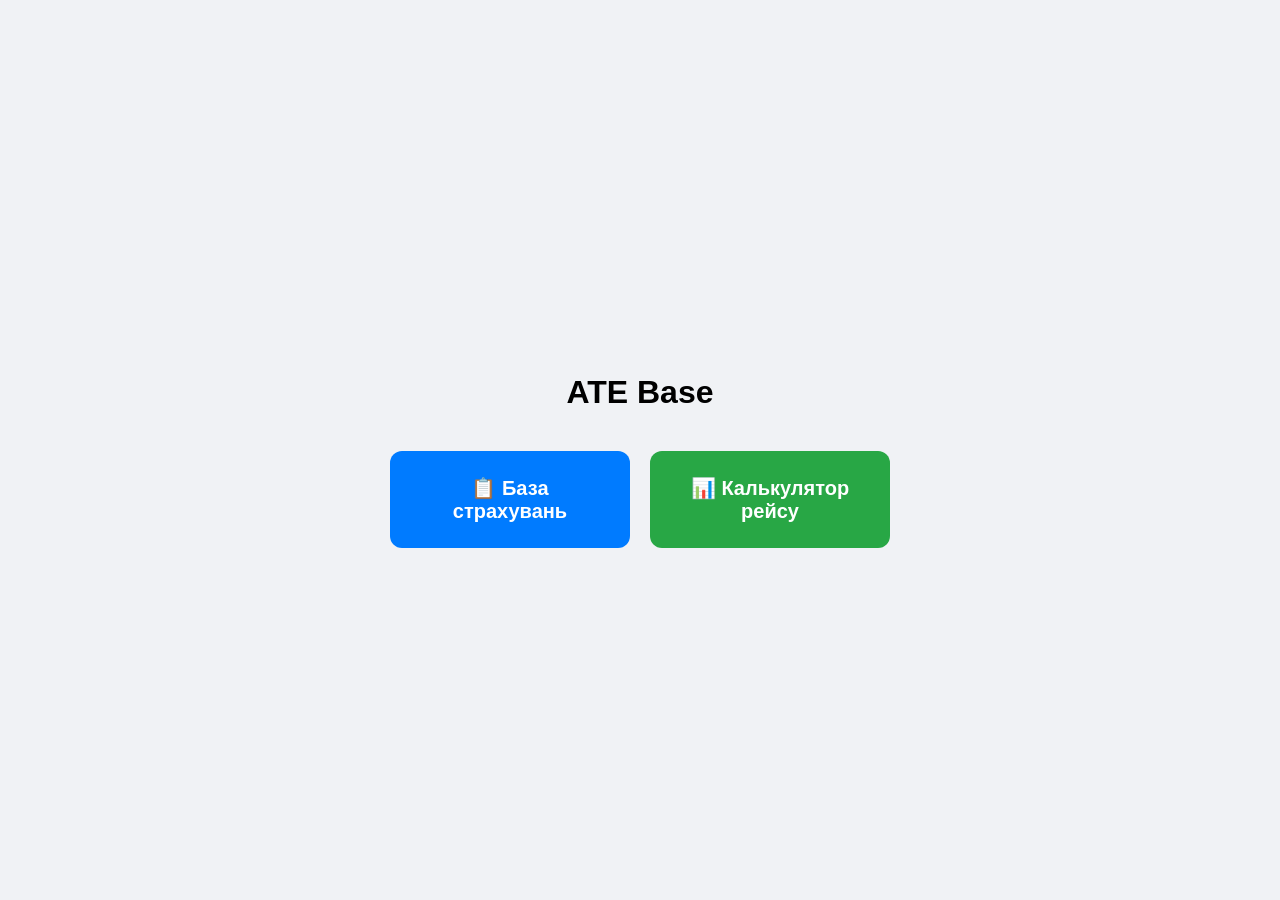
<file: index.html>
<!DOCTYPE html>
<html lang="uk">
<head>
<meta charset="UTF-8">
<meta name="viewport" content="width=device-width, initial-scale=1.0">
<title>ATE Base</title>

<style>
body{
    margin:0;
    font-family:Arial;
    display:flex;
    justify-content:center;
    align-items:center;
    height:100vh;
    background:#f0f2f5;
}

.container{
    width:100%;
    max-width:500px;
    padding:20px;
    text-align:center;
}

h1{
    margin-bottom:40px;
}

.menu{
    display:flex;
    flex-direction:column;
    gap:20px;
}

.btn{
    display:block;
    padding:25px;
    font-size:20px;
    font-weight:bold;
    border:none;
    border-radius:12px;
    cursor:pointer;
    text-decoration:none;
    color:white;
}

/* кнопки */
.btn-insurance{
    background:#007bff;
}

.btn-profit{
    background:#28a745;
}

/* hover */
.btn:hover{
    opacity:0.9;
}

/* для ПК — можна в ряд */
@media (min-width:600px){
    .menu{
        flex-direction:row;
    }
    .btn{
        flex:1;
    }
}
</style>

</head>

<body>

<div class="container">

<h1>ATE Base</h1>

<div class="menu">

<a href="insurance.html" class="btn btn-insurance">
📋 База страхувань
</a>

<a href="profit.html" class="btn btn-profit">
📊 Калькулятор рейсу
</a>

</div>

</div>

</body>
</html>
</file>
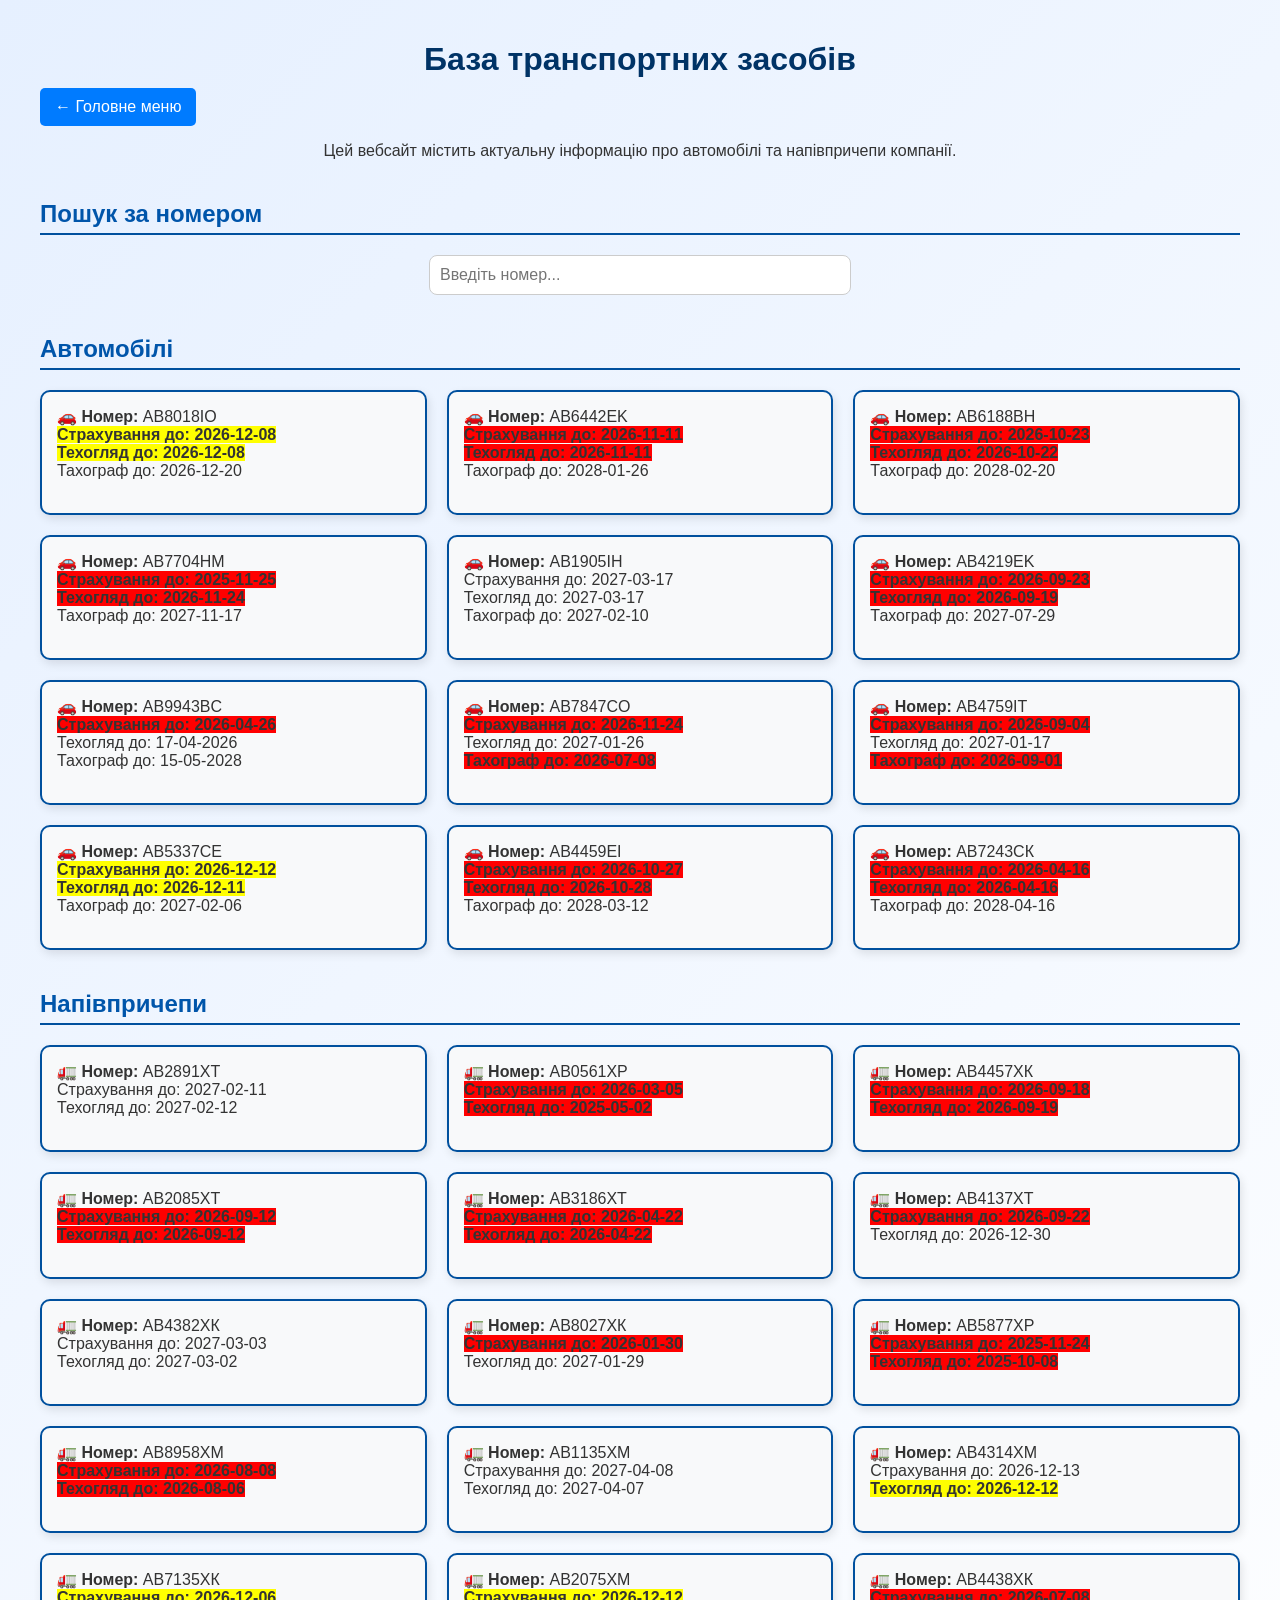
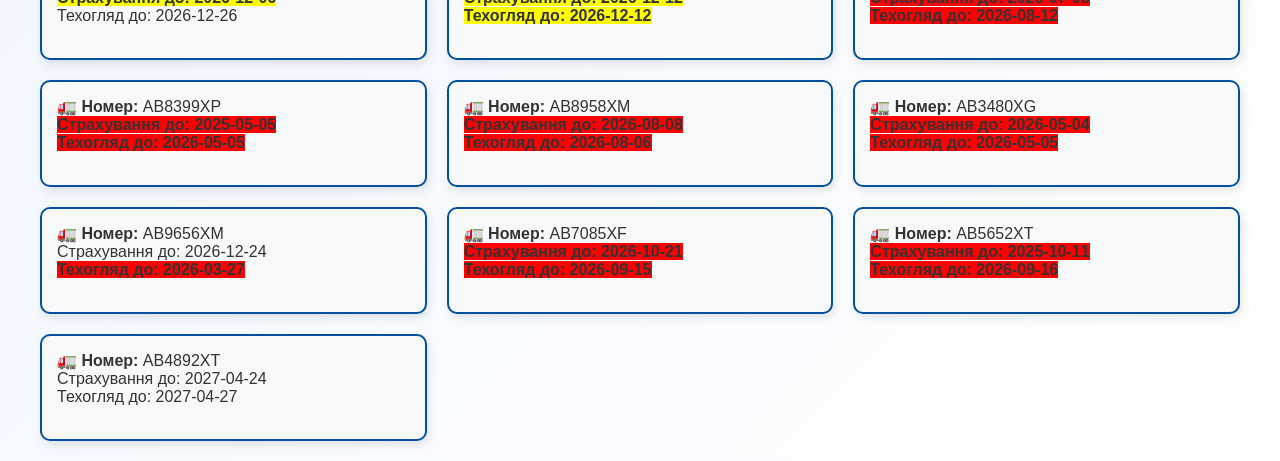
<file: insurance.html>
<!DOCTYPE html>
<html lang="uk">
<head>
<meta charset="UTF-8">
<meta name="viewport" content="width=device-width, initial-scale=1.0">

<title>База транспортних засобів</title>

<link rel="stylesheet" href="style.css">
<script src="catalog.js"></script>
<script src="script.js"></script>

</head>
  
<body>

<h1>База транспортних засобів</h1>

<a href="index.html">
<button>← Головне меню</button>
</a>
<p>Цей вебсайт містить актуальну інформацію про автомобілі та напівпричепи компанії.</p>

  <h2>Пошук за номером</h2>
  <input type="text" id="searchInput" placeholder="Введіть номер..." />

  <h2>Автомобілі</h2>
  <div id="cars-list"></div>

  <h2>Напівпричепи</h2>
  <div id="trailers-list"></div>


</body>
</html>
</file>
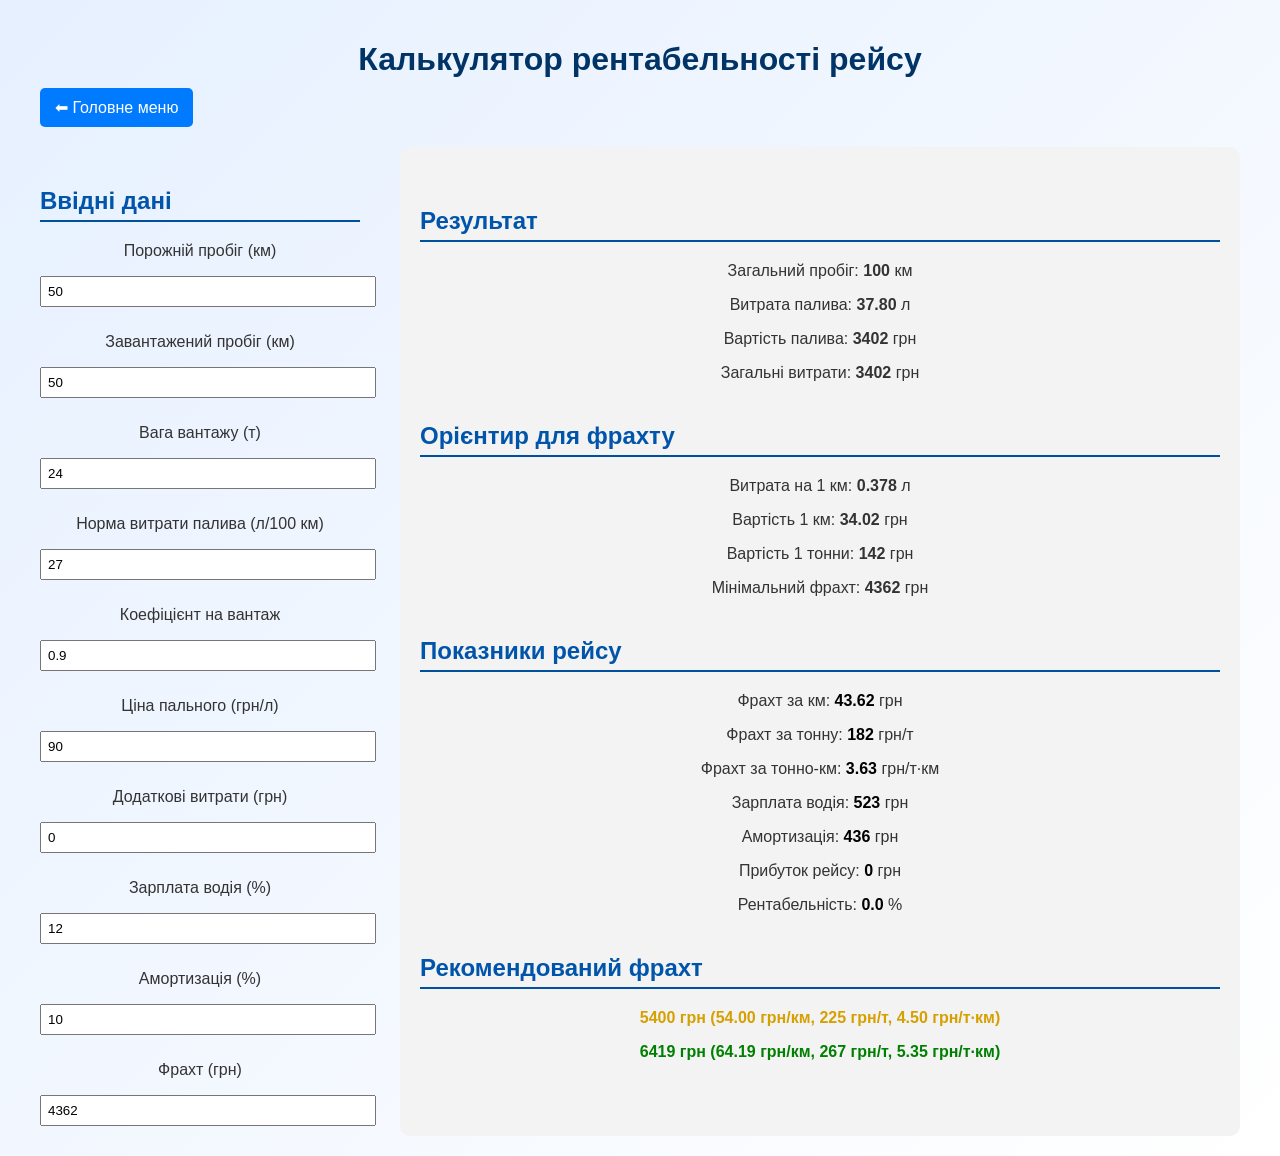
<file: profit.html>
<!DOCTYPE html>
<html lang="uk">
<head>
<meta charset="UTF-8">
<meta name="viewport" content="width=device-width, initial-scale=1.0">
<title>Калькулятор рентабельності рейсу</title>

<link rel="stylesheet" href="style.css">

<style>
.container{display:flex;gap:40px;margin-top:20px;}
.left{width:320px;}
.right{flex:1;background:#f3f3f3;padding:20px;border-radius:10px;}
input{width:100%;padding:6px;margin-bottom:10px;}
.resultBlock{margin-bottom:30px;}
.good{color:green;font-weight:bold;}
.medium{color:#d6a000;font-weight:bold;}
.low{color:black;font-weight:bold;}
.bad{color:red;font-weight:bold;}
</style>

<script>
function calculateTrip(){

let emptyKm = Number(document.getElementById("emptyKm").value) || 0;
let loadedKm = Number(document.getElementById("loadedKm").value) || 0;
let weight = Number(document.getElementById("weight").value) || 0;
let fuelNorm = Number(document.getElementById("fuelNorm").value) || 0;
let cargoCoef = Number(document.getElementById("cargoCoef").value) || 0;
let fuelPrice = Number(document.getElementById("fuelPrice").value) || 0;
let extraCosts = Number(document.getElementById("extraCosts").value) || 0;
let freight = Number(document.getElementById("freight").value) || 0;

let driverPercent = Number(document.getElementById("driverPercent").value) || 0;
let amortPercent = Number(document.getElementById("amortPercent").value) || 0;

let totalKm = emptyKm + loadedKm;
let tonKm = loadedKm * weight;

let fuelConsumption = ((fuelNorm * totalKm)/100) + ((emptyKm*cargoCoef*weight)/100);
let fuelCost = fuelConsumption * fuelPrice;
let totalCosts = fuelCost + extraCosts;

let fuelPerKm = totalKm ? fuelConsumption/totalKm : 0;
let costPerKm = totalKm ? totalCosts/totalKm : 0;
let costPerTon = weight ? totalCosts/weight : 0;

let percentSum = (driverPercent + amortPercent) / 100;
let minimalFreight = totalCosts / (1 - percentSum);

if(!freight){
    freight = minimalFreight;
    document.getElementById("freight").value = Math.round(freight);
}

let driverSalary = freight * (driverPercent/100);
let amortization = freight * (amortPercent/100);

let profit = freight - (totalCosts + driverSalary + amortization);
let profitability = freight ? (profit/freight)*100 : 0;

let freightPerKm = totalKm ? freight/totalKm : 0;
let freightPerTon = weight ? freight/weight : 0;
let freightPerTonKm = tonKm ? freight/tonKm : 0;

// Рекомендований фрахт
let freight15 = totalCosts / (1 - percentSum - 0.15);
let freight25 = totalCosts / (1 - percentSum - 0.25);

let freight15PerKm = totalKm ? freight15/totalKm : 0;
let freight25PerKm = totalKm ? freight25/totalKm : 0;

let freight15PerTon = weight ? freight15/weight : 0;
let freight25PerTon = weight ? freight25/weight : 0;

let freight15PerTonKm = tonKm ? freight15/tonKm : 0;
let freight25PerTonKm = tonKm ? freight25/tonKm : 0;

// Вивід
document.getElementById("totalKm").innerText = totalKm.toFixed(0);
document.getElementById("fuelConsumption").innerText = fuelConsumption.toFixed(2);
document.getElementById("fuelCost").innerText = fuelCost.toFixed(0);
document.getElementById("totalCosts").innerText = totalCosts.toFixed(0);

document.getElementById("fuelPerKm").innerText = fuelPerKm.toFixed(3);
document.getElementById("costPerKm").innerText = costPerKm.toFixed(2);
document.getElementById("costPerTon").innerText = costPerTon.toFixed(0);
document.getElementById("minimalFreight").innerText = Math.round(minimalFreight);

document.getElementById("freightPerKm").innerText = freightPerKm.toFixed(2);
document.getElementById("freightPerTonCurrent").innerText = freightPerTon.toFixed(0);
document.getElementById("freightPerTonKm").innerText = freightPerTonKm.toFixed(2);

document.getElementById("driverSalary").innerText = Math.round(driverSalary);
document.getElementById("amortization").innerText = Math.round(amortization);

document.getElementById("profit").innerText = Math.round(profit);
document.getElementById("profitability").innerText = profitability.toFixed(1);

// Рекомендований фрахт
let rec15 = document.getElementById("freight15");
let rec25 = document.getElementById("freight25");

rec15.innerText = Math.round(freight15) + " грн (" + freight15PerKm.toFixed(2) + " грн/км, " + freight15PerTon.toFixed(0) + " грн/т, " + freight15PerTonKm.toFixed(2) + " грн/т·км)";
rec25.innerText = Math.round(freight25) + " грн (" + freight25PerKm.toFixed(2) + " грн/км, " + freight25PerTon.toFixed(0) + " грн/т, " + freight25PerTonKm.toFixed(2) + " грн/т·км)";

// Колір
let colorClass = "low";
if(profitability < 0) colorClass="bad";
else if(profitability <= 10) colorClass="low";
else if(profitability <= 20) colorClass="medium";
else colorClass="good";

[
"freightPerKm",
"freightPerTonCurrent",
"freightPerTonKm",
"driverSalary",
"amortization",
"profit",
"profitability"
].forEach(id=>{
document.getElementById(id).className = colorClass;
});

rec15.className = "medium";
rec25.className = "good";

}

function initCalculator(){
document.querySelectorAll("input").forEach(i=>i.addEventListener("input", calculateTrip));
calculateTrip();
}
</script>

</head>

<body onload="initCalculator()">

<h1>Калькулятор рентабельності рейсу</h1>
<a href="index.html"><button>⬅ Головне меню</button></a>

<div class="container">

<div class="left">
<h2>Ввідні дані</h2>

<p>Порожній пробіг (км)</p>
<input id="emptyKm" type="number" value="50">

<p>Завантажений пробіг (км)</p>
<input id="loadedKm" type="number" value="50">

<p>Вага вантажу (т)</p>
<input id="weight" type="number" value="24">

<p>Норма витрати палива (л/100 км)</p>
<input id="fuelNorm" type="number" value="27">

<p>Коефіцієнт на вантаж</p>
<input id="cargoCoef" type="number" step="0.01" value="0.9">

<p>Ціна пального (грн/л)</p>
<input id="fuelPrice" type="number" value="90">

<p>Додаткові витрати (грн)</p>
<input id="extraCosts" type="number" value="0">

<p>Зарплата водія (%)</p>
<input id="driverPercent" type="number" value="12">

<p>Амортизація (%)</p>
<input id="amortPercent" type="number" value="10">

<p>Фрахт (грн)</p>
<input id="freight" type="number">

</div>

<div class="right">

<div class="resultBlock">
<h2>Результат</h2>
<p>Загальний пробіг: <b id="totalKm">0</b> км</p>
<p>Витрата палива: <b id="fuelConsumption">0</b> л</p>
<p>Вартість палива: <b id="fuelCost">0</b> грн</p>
<p>Загальні витрати: <b id="totalCosts">0</b> грн</p>
</div>

<div class="resultBlock">
<h2>Орієнтир для фрахту</h2>
<p>Витрата на 1 км: <b id="fuelPerKm">0</b> л</p>
<p>Вартість 1 км: <b id="costPerKm">0</b> грн</p>
<p>Вартість 1 тонни: <b id="costPerTon">0</b> грн</p>
<p>Мінімальний фрахт: <b id="minimalFreight">0</b> грн</p>
</div>

<div class="resultBlock">
<h2>Показники рейсу</h2>
<p>Фрахт за км: <b id="freightPerKm">0</b> грн</p>
<p>Фрахт за тонну: <b id="freightPerTonCurrent">0</b> грн/т</p>
<p>Фрахт за тонно-км: <b id="freightPerTonKm">0</b> грн/т·км</p>
<p>Зарплата водія: <b id="driverSalary">0</b> грн</p>
<p>Амортизація: <b id="amortization">0</b> грн</p>
<p>Прибуток рейсу: <b id="profit">0</b> грн</p>
<p>Рентабельність: <b id="profitability">0</b> %</p>
</div>

<div class="resultBlock">
<h2>Рекомендований фрахт</h2>
<p id="freight15">0</p>
<p id="freight25">0</p>
</div>

</div>
</div>

</body>
</html>
</file>
<file: style.css>
body {
  font-family: 'Segoe UI', Tahoma, Geneva, Verdana, sans-serif;
  background: linear-gradient(135deg, #e6f0ff, #ffffff);
  margin: 0;
  padding: 20px;
  color: #333;
}

body {
  max-width: 1200px;
  margin: 0 auto;
  padding: 20px;
  font-family: Arial, sans-serif;
}

.container {
  display: grid;
  grid-template-columns: repeat(auto-fit, minmax(280px, 1fr));
  gap: 20px;
  margin-top: 20px;
}


h1 {
  color: #003366;
  text-align: center;
  font-size: 2.5em;
  margin-bottom: 10px;
}

p {
  text-align: center;
  font-size: 1.1em;
  color: #555;
}

input[type="text"] {
  width: 100%;
  max-width: 400px;
  padding: 10px;
  margin: 10px auto;
  display: block;
  border: 1px solid #ccc;
  border-radius: 8px;
  font-size: 1em;
}

h2 {
  color: #00509e;
  margin-top: 40px;
  border-bottom: 2px solid #00509e;
  padding-bottom: 5px;
}

#cars-list, #trailers-list {
  display: grid;
  grid-template-columns: repeat(auto-fill, minmax(300px, 1fr));
  gap: 20px;
  margin-top: 10px;
}

#cars-list div, #trailers-list div {
  background-color: #f8f9fa;
  border: 2px solid #00509e;
  border-radius: 10px;
  padding: 15px;
  box-shadow: 2px 4px 10px rgba(0,0,0,0.1);
  transition: transform 0.2s ease, background-color 0.3s ease;
}

#cars-list div:hover, #trailers-list div:hover {
  background-color: #d0e7ff;
  transform: translateY(-4px);
}
/* Стиль для підсвічування фону */
.yellow {
  background-color: yellow;
  font-weight: bold;
}

.red {
  background-color: red;
  font-weight: bold;
}

.item {
  background-color: #f0f8ff;
  padding: 15px;
  border-radius: 10px;
  box-shadow: 0px 2px 5px rgba(0, 0, 0, 0.2);
  transition: transform 0.2s;
}

.item:hover {
  transform: scale(1.02);
}

h1 {
  text-align: center;
  color: #003366;
  font-size: 2rem;
}

h2 {
  color: #0055aa;
}

p {
  font-size: 1rem;
  color: #333;
}

button {
  background-color: #007bff;
  color: white;
  border: none;
  padding: 10px 15px;
  border-radius: 5px;
  cursor: pointer;
  font-size: 1rem;
}

button:hover {
  background-color: #0056b3;
}
</file>
